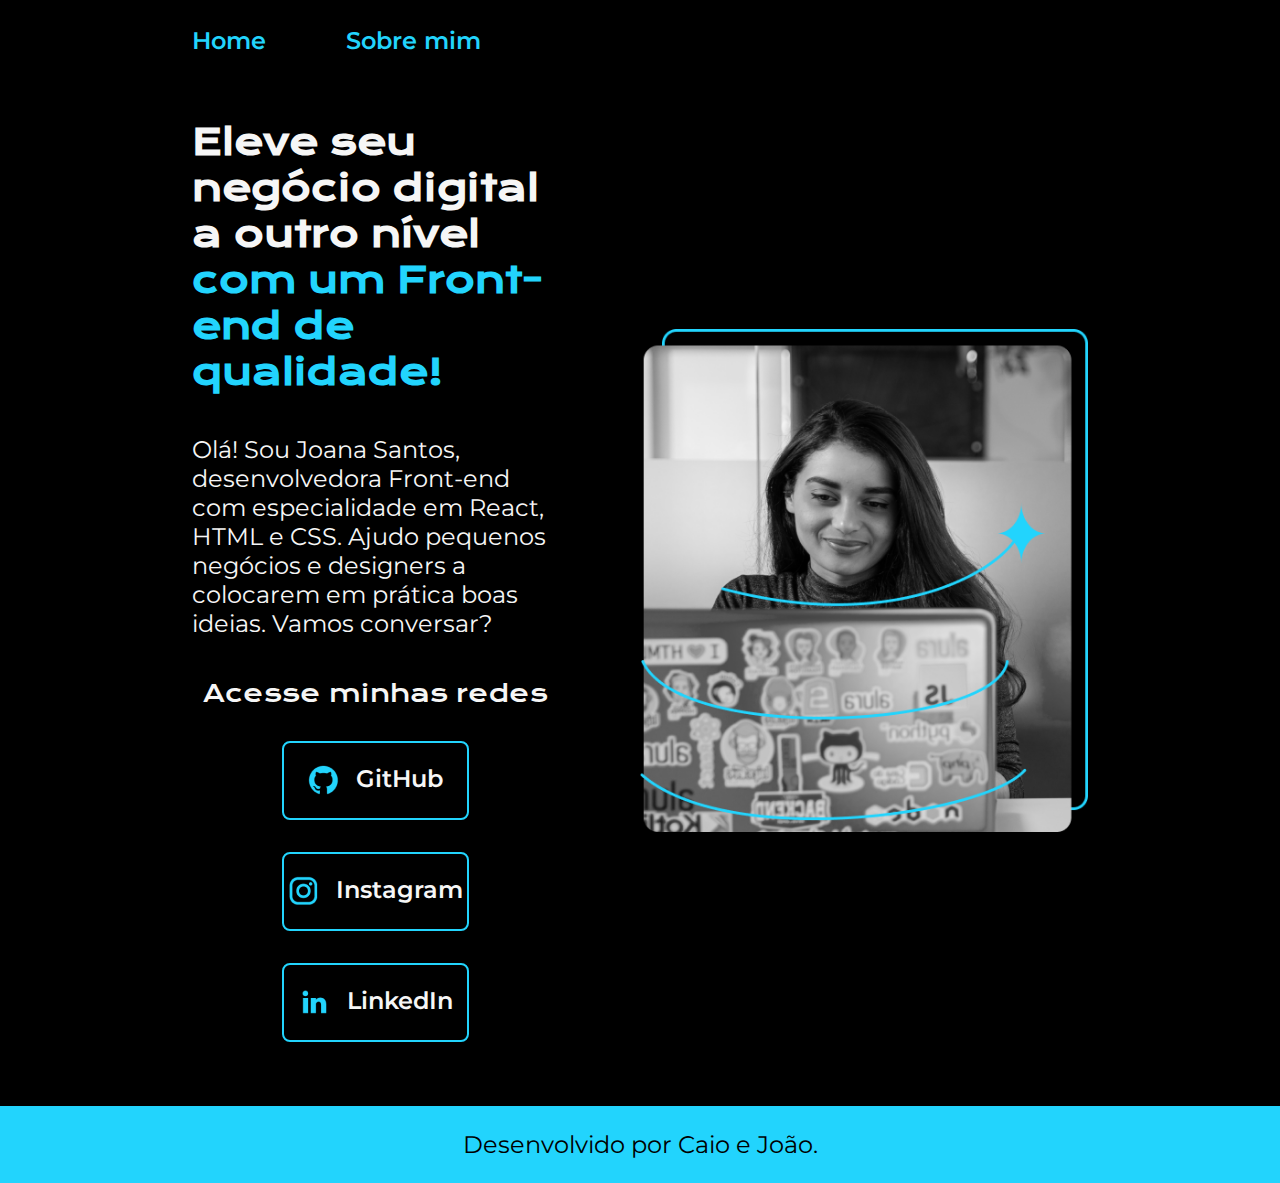
<file: index.html>
<!DOCTYPE html>
<html lang="pt-br">

<head>
    <meta charset="UTF-8">
    <meta http-equiv="X-UA-Compatible" content="IE=edge">
    <meta name="viewport" content="width=device-width, initial-scale=1.0">
    <title>Portfolio</title>
    <link rel="stylesheet" href="./styles/style.css">
</head>

<body>
    <header class="cabecalho">
        <nav class="cabecalho__menu">
            <a class="cabecalho__menu__link" href="index.html">Home</a>
            <a class="cabecalho__menu__link" href="about.html">Sobre mim</a>
        </nav>
    </header>
    <main class="apresentacao">
        <section class="apresentacao__conteudo">
            <h1 class="apresentacao__conteudo__titulo">Eleve seu negócio digital a outro nível <strong 
            class="titulo-destaque">com um Front-end de qualidade!
            </strong></h1>
            <p class="apresentacao__conteudo__texto">Olá! Sou Joana Santos, desenvolvedora
            Front-end com especialidade em React, HTML e
            CSS. Ajudo pequenos negócios e designers a
            colocarem em prática boas ideias. Vamos
            conversar?</p>
            <div class="apresentacao__links">
                <h2 class="apresentacao__links__subtitulo">Acesse minhas redes</h2>
                <a class="apresentacao__links__navegacao" href="https://github.com/guilhermeonrails">
                    <img src="./assets/github.png">
                    GitHub
                </a>
                <a class="apresentacao__links__navegacao" href="https://instagram.com/rafaballerini">
                    <img src="./assets/instagram.png">
                    Instagram
                </a>
                <a class="apresentacao__links__navegacao" href="https://www.linkedin.com/in/caiocezarximenesleite/">
                    <img src="./assets/linkedin.png">
                    LinkedIn
                </a>
            </div>
        </section>
        <img class="apresentacao__imagem" src="./assets/Imagem.png" alt="Foto da Joana Santos programando">
    </main>
    <footer class="rodape">
        <p>Desenvolvido por Caio e João.</p>
    </footer>
</body>

</html>
</file>
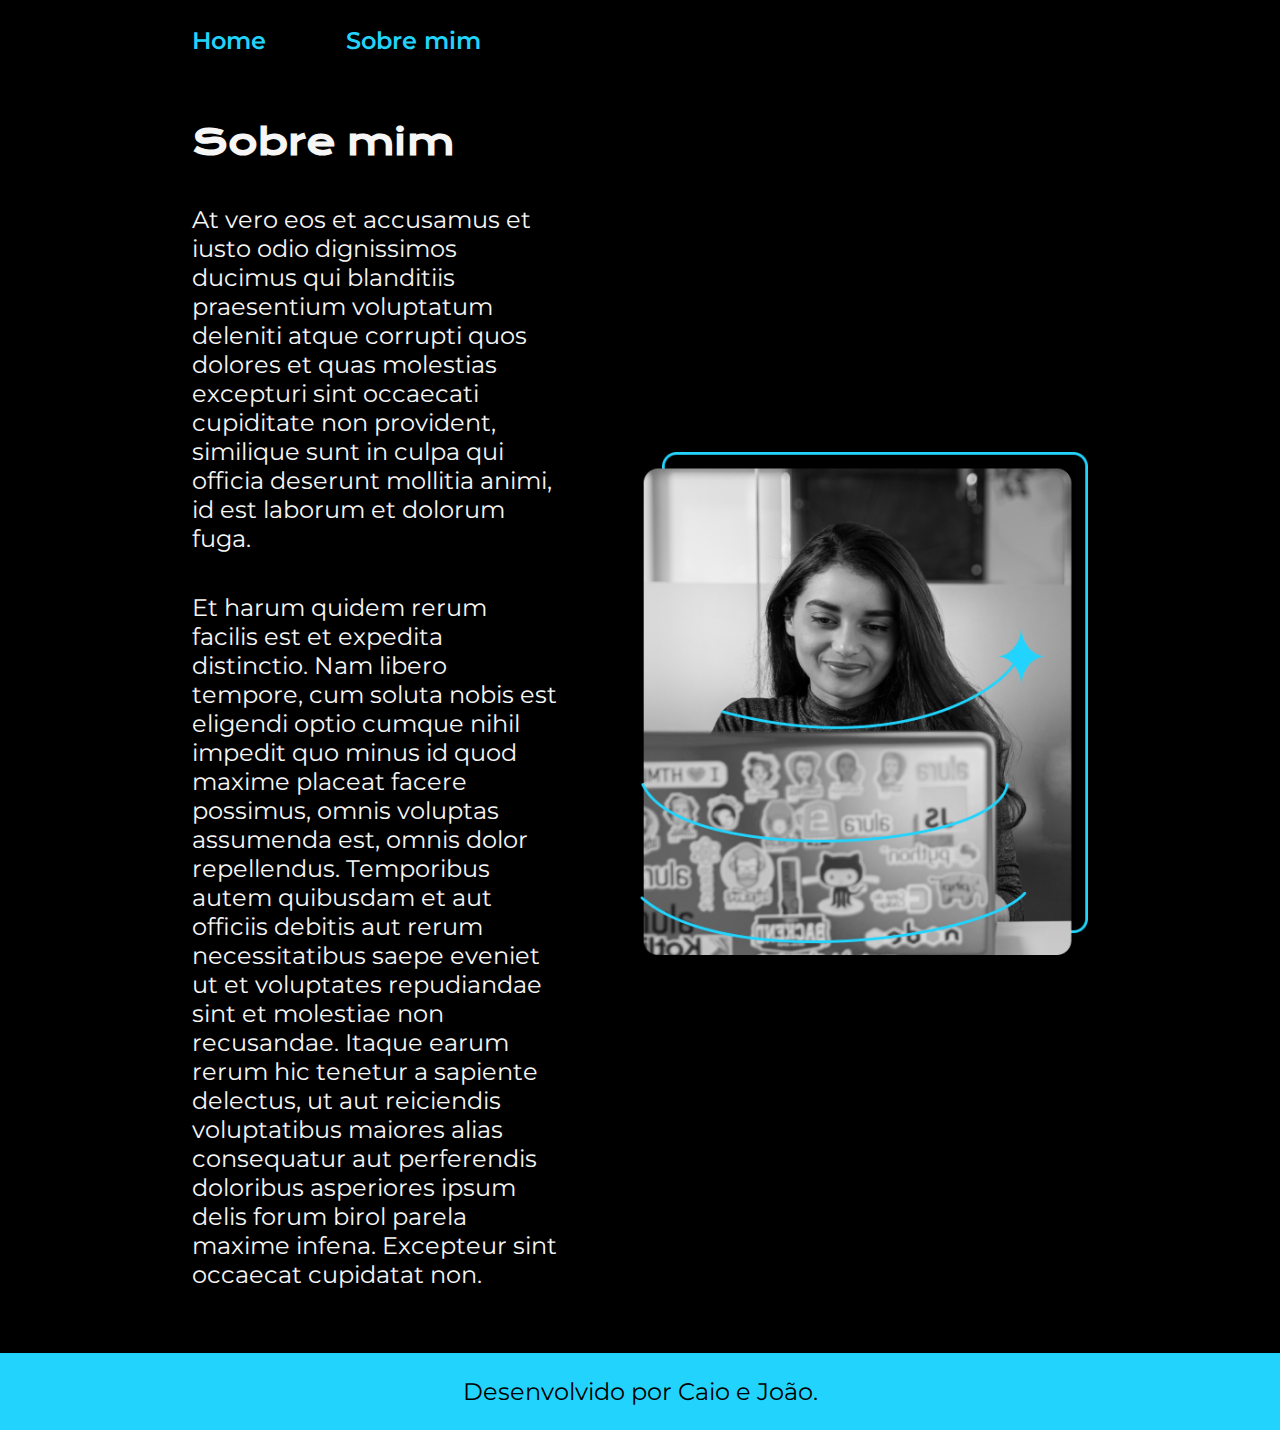
<file: about.html>
<!DOCTYPE html>
<html lang="pt-br">
<head>
    <meta charset="UTF-8">
    <meta http-equiv="X-UA-Compatible" content="IE=edge">
    <meta name="viewport" content="width=device-width, initial-scale=1.0">
    <title>Sobre mim</title>
    <link rel="stylesheet" href="./styles/style.css">
</head>
<body>
    <header class="cabecalho">
        <nav class="cabecalho__menu">
            <a class="cabecalho__menu__link" href="index.html">Home</a>
            <a class="cabecalho__menu__link" href="about.html">Sobre mim</a>
        </nav>
    </header>
    <main class="apresentacao">
        <section class="apresentacao__conteudo">
            <h1 class="apresentacao__conteudo__titulo">Sobre mim</h1>
            <p class="apresentacao__conteudo__texto">At vero eos et accusamus et iusto odio dignissimos ducimus qui blanditiis praesentium voluptatum deleniti atque corrupti quos dolores et quas molestias excepturi sint occaecati cupiditate non provident, similique sunt in culpa qui officia deserunt mollitia animi, id est laborum et dolorum fuga.</p>
            <p class="apresentacao__conteudo__texto">Et harum quidem rerum facilis est et expedita distinctio. Nam libero tempore, cum soluta nobis est eligendi optio cumque nihil impedit quo minus id quod maxime placeat facere possimus, omnis voluptas assumenda est, omnis dolor repellendus. Temporibus autem quibusdam et aut officiis debitis aut rerum necessitatibus saepe eveniet ut et voluptates repudiandae sint et molestiae non recusandae. Itaque earum rerum hic tenetur a sapiente delectus, ut aut reiciendis voluptatibus maiores alias consequatur aut perferendis doloribus asperiores ipsum delis forum birol parela maxime infena. Excepteur sint occaecat cupidatat non.</p>
        </section>
        <img class="apresentacao__imagem" src="./assets/Imagem.png" alt="Foto da Joana Santos programando">
    </main>
    <footer class="rodape">
        <p>Desenvolvido por Caio e João.</p>
    </footer>
</body>
</html>
</file>
<file: styles/style.css>
@import url('https://fonts.googleapis.com/css2?family=Krona+One&family=Montserrat:wght@400;600&display=swap');

:root {
    --cor-primaria: #000000;
    --cor-secundaria: #f6f6f6;
    --cor-terciaria: #22d4fd;
    --cor-hover: #272727;

    --fonte-primaria: 'Krona one', sans-serif;
    --fonte-secundaria: 'Montserrat', sans-serif;
}

*{
    margin: 0;
    padding: 0;
}

body{
    box-sizing: border-box;
    background-color: var(--cor-primaria);
    color: var(--cor-secundaria);
}

.cabecalho {
    padding: 2% 0 0 15%;
}

.cabecalho__menu {
    display: flex;
    gap: 80px;
}

.cabecalho__menu__link {
    font-family: var(--fonte-secundaria);
    font-size: 1.5rem;
    font-weight: 600;
    color: var(--cor-terciaria);
    text-decoration: none;
}

.apresentacao{
    margin: 5% 15%;
    display: flex;
    align-items: center;
    justify-content: space-between;
    gap: 82px;
}
.apresentacao__conteudo {
    width: 50%;
    display: flex;
    flex-direction: column;
    gap: 40px;
}

.apresentacao__conteudo__titulo{
    font-size: 2.25rem;
    font-family: var(--fonte-primaria);
}

.titulo-destaque{
    color: var(--cor-terciaria);
}

.apresentacao__conteudo__texto{
    font-size: 1.5rem;
    font-family: var(--fonte-secundaria);
}

.apresentacao__links{
    display: flex;
    flex-direction: column;
    justify-content: space-between;
    align-items: center;
    gap: 32px;
}
.apresentacao__links__subtitulo{
    font-family: var(--fonte-primaria);
    font-weight: 400;
    font-size: 1.5rem;
}
.apresentacao__links__navegacao{
    display: flex;
    justify-content: center;
    gap: 16px;
    border: 2px solid var(--cor-terciaria);
    width: 50%;
    text-align: center;
    border-radius: 8px;
    font-size: 1.5rem;
    font-weight: 600;
    padding: 21.5px 0;
    text-decoration: none;
    color: var(--cor-secundaria);
    font-family: var(--fonte-secundaria);
    transition: 1s;
}

.apresentacao__links__navegacao:hover {
    background-color: var(--cor-hover);
    transform: translate(8px, 10%);
}

.apresentacao__imagem {
    transition: 1s;
    width: 50%;
}

.apresentacao__imagem:hover {
    transform: translate(8px, 3%);
}

.rodape {
    padding: 24px;
    color: var(--cor-primaria);
    background-color: var(--cor-terciaria);
    text-align: center;
    font-family: var(--fonte-secundaria);
    font-size: 1.5rem;
    font-weight: 400;
}

@media (max-width: 1200px) {
    .cabecalho {
        padding: 10% 0 0 0;
    }
    .cabecalho__menu {
        justify-content: center;
    }
    .apresentacao {
        flex-direction: column-reverse;
        padding: 5%;
    }
    .apresentacao__conteudo{
        width: auto;
    }
}
</file>
